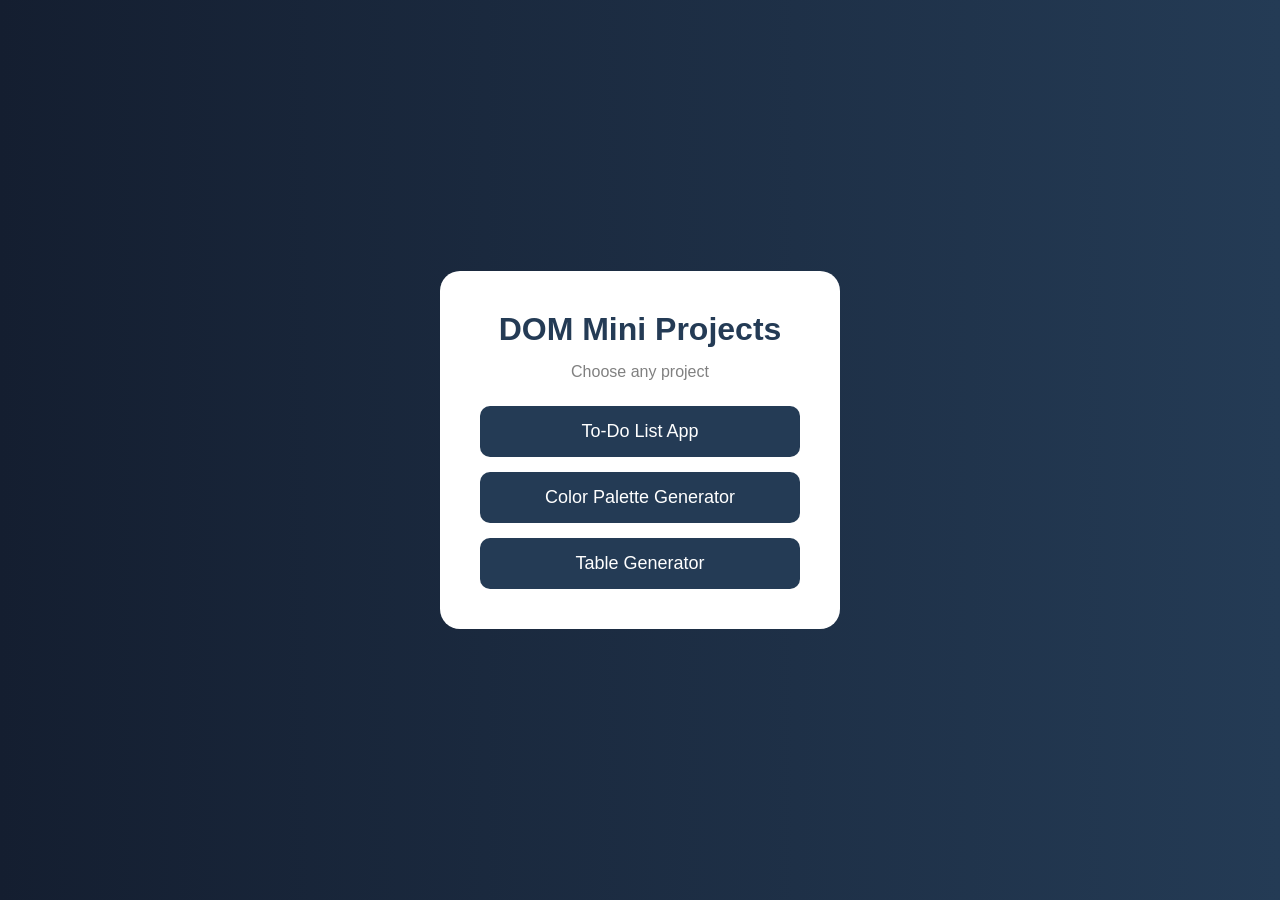
<file: index.html>
<!DOCTYPE html>
<html lang="en">
<head>
    <meta charset="UTF-8">
    <meta name="viewport" content="width=device-width, initial-scale=1.0">
    <title>DOM Projects</title>
    <link rel="stylesheet" href="style.css">
</head>
<body>

    <div class="container">
        <h1>DOM Mini Projects</h1>
        <p>Choose any project</p>

        <div class="buttons">
            <a href="To Do List/todo.html">To-Do List App</a>
            <a href="Color Palette Generator/colors.html">Color Palette Generator</a>
            <a href="Table Generator/table.html">Table Generator</a>
        </div>
    </div>

</body>
</html>
</file>
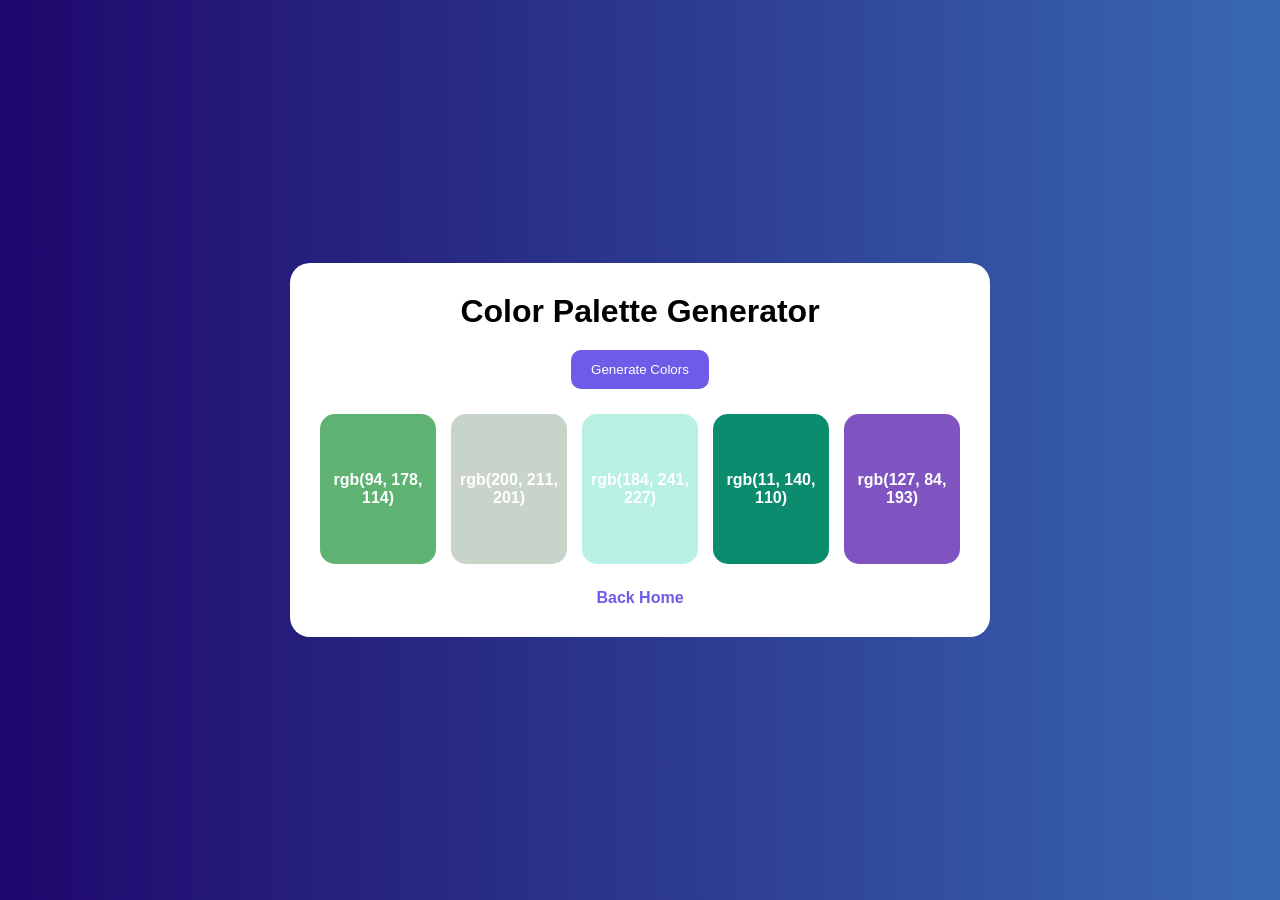
<file: Color Palette Generator/colors.html>
<!DOCTYPE html>
<html lang="en">
<head>
    <meta charset="UTF-8">
    <meta name="viewport" content="width=device-width, initial-scale=1.0">
    <title>Color Palette</title>
    <link rel="stylesheet" href="colors.css">
</head>
<body>

    <div class="container">

        <h1>Color Palette Generator</h1>

        <button id="generateBtn">Generate Colors</button>

        <div id="palette"></div>

        <a href="../index.html" class="back-btn">Back Home</a>

    </div>

    <script src="colors.js"></script>
</body>
</html>
</file>
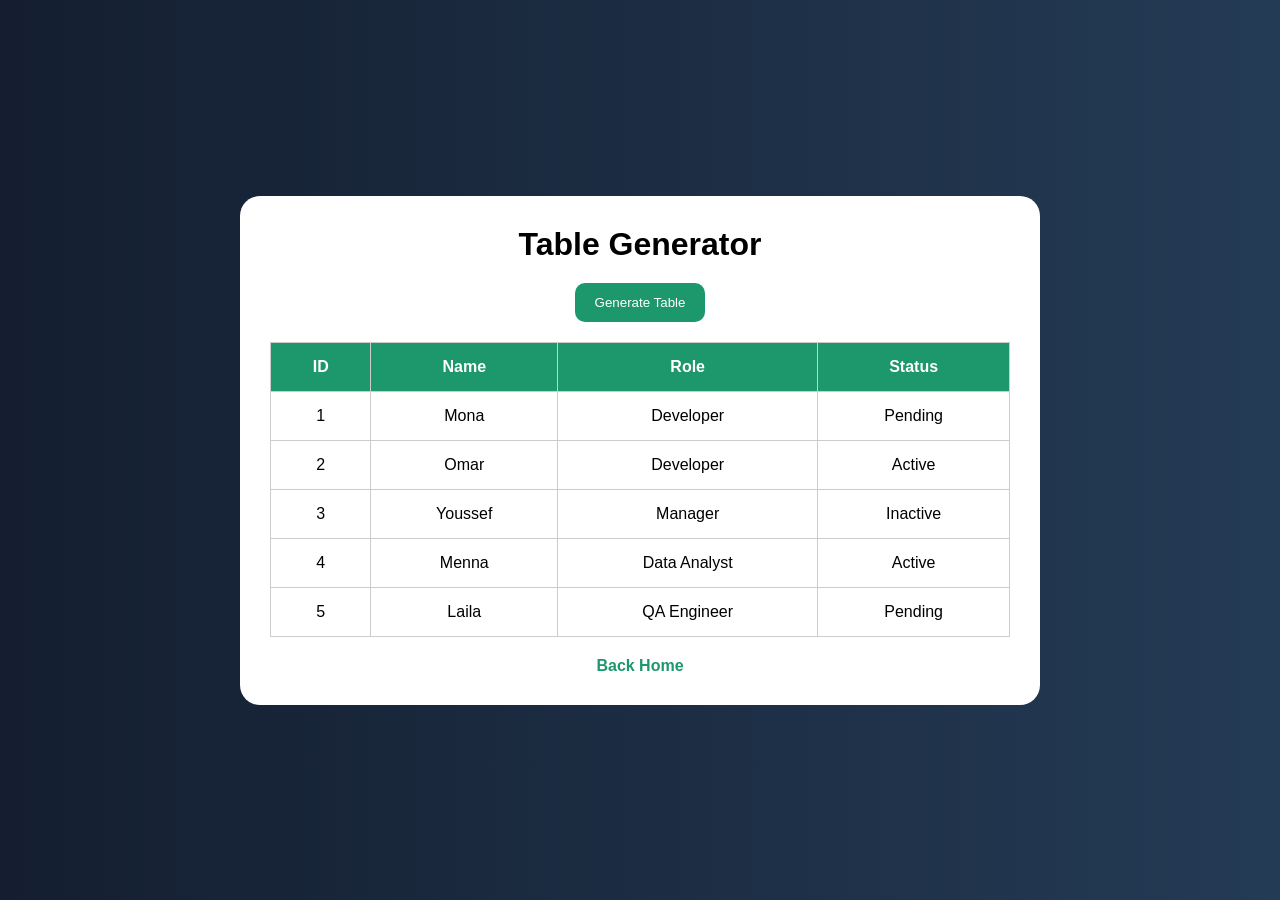
<file: Table Generator/table.html>
<!DOCTYPE html>
<html lang="en">
<head>
    <meta charset="UTF-8">
    <meta name="viewport" content="width=device-width, initial-scale=1.0">
    <title>Table Generator</title>
    <link rel="stylesheet" href="table.css">
</head>
<body>

    <div class="container">

        <h1>Table Generator</h1>

        <button id="generateBtn">Generate Table</button>

        <div id="tableContainer"></div>

        <a href="../index.html" class="back-btn">Back Home</a>

    </div>

    <script src="table.js"></script>
</body>
</html>
</file>
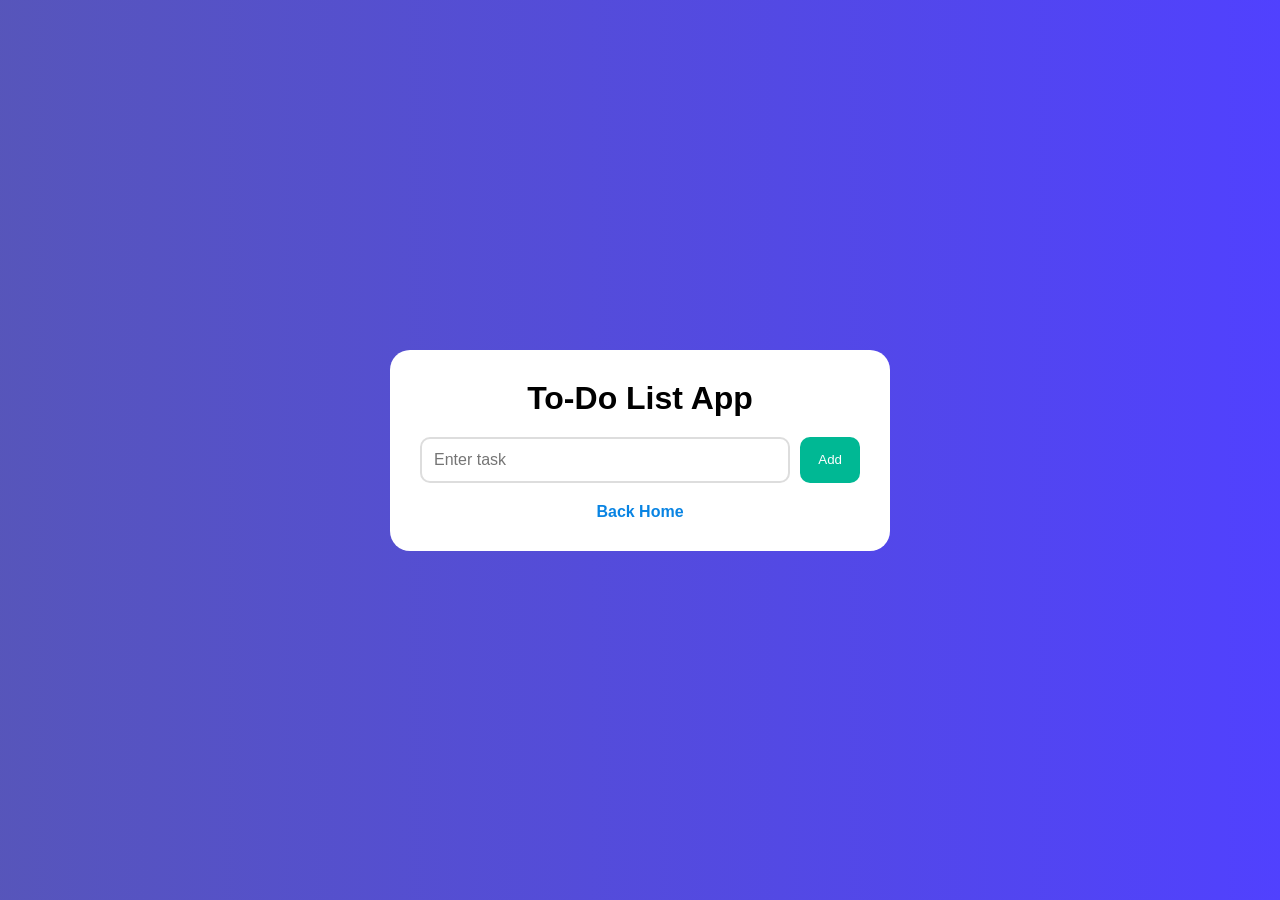
<file: To Do List/todo.html>
<!DOCTYPE html>
<html lang="en">
<head>
    <meta charset="UTF-8">
    <meta name="viewport" content="width=device-width, initial-scale=1.0">
    <title>To-Do List</title>
    <link rel="stylesheet" href="todo.css">
</head>
<body>

    <div class="todo-container">
        <h1>To-Do List App</h1>

        <div class="input-section">
            <input type="text" id="taskInput" placeholder="Enter task">
            <button id="addBtn">Add</button>
        </div>

        <div id="taskList"></div>

        <a href="../index.html" class="back-btn">Back Home</a>
    </div>

    <script src="todo.js"></script>
</body>
</html>
</file>
<file: style.css>
*{
    margin:0;
    padding:0;
    box-sizing:border-box;
    font-family:Arial, Helvetica, sans-serif;
}

body{
    height:100vh;
    display:flex;
    justify-content:center;
    align-items:center;
    background:linear-gradient(to right,#141e30,#243b55);
}

.container{
    background:white;
    padding:40px;
    border-radius:20px;
    text-align:center;
    width:400px;
}

.container h1{
    margin-bottom:15px;
    color:#243b55;
}

.container p{
    margin-bottom:25px;
    color:gray;
}

.buttons{
    display:flex;
    flex-direction:column;
    gap:15px;
}

.buttons a{
    text-decoration:none;
    background:#243b55;
    color:white;
    padding:15px;
    border-radius:10px;
    transition:0.3s;
    font-size:18px;
}

.buttons a:hover{
    background:#141e30;
    transform:scale(1.05);
}
</file>
<file: Color Palette Generator/colors.css>
*{
    margin:0;
    padding:0;
    box-sizing:border-box;
    font-family:Arial, Helvetica, sans-serif;
}

body{
    background:linear-gradient(to right,#1f076c,#3968b3);
    transition: 0.4s;
    min-height:100vh;
    display:flex;
    justify-content:center;
    align-items:center;
}

.container{
    background:white;
    width:700px;
    padding:30px;
    border-radius:20px;
    text-align:center;
}

h1{
    margin-bottom:20px;
}

#generateBtn{
    padding:12px 20px;
    border:none;
    background:#6c5ce7;
    color:white;
    border-radius:10px;
    cursor:pointer;
    margin-bottom:25px;
}

#palette{
    display:grid;
    grid-template-columns:repeat(5,1fr);
    gap:15px;
}

.color-box{
    height:150px;
    border-radius:15px;
    display:flex;
    justify-content:center;
    align-items:center;
    color:white;
    font-weight:bold;
    cursor:pointer;
    transition:0.3s;
}

.color-box:hover{
    transform:scale(1.05);
}

.back-btn{
    display:block;
    margin-top:25px;
    text-decoration:none;
    color:#6c5ce7;
    font-weight:bold;
}
</file>
<file: Table Generator/table.css>
*{
    margin:0;
    padding:0;
    box-sizing:border-box;
    font-family:Arial, Helvetica, sans-serif;
}

body{
  background:linear-gradient(to right,#141e30,#243b55);
    min-height:100vh;
    display:flex;
    justify-content:center;
    align-items:center;
}

.container{
    background:white;
    width:800px;
    padding:30px;
    border-radius:20px;
    text-align:center;
}

h1{
    margin-bottom:20px;
}

#generateBtn{
    padding:12px 20px;
    border:none;
    background:#1d976c;
    color:white;
    border-radius:10px;
    cursor:pointer;
    margin-bottom:20px;
}

table{
    width:100%;
    border-collapse:collapse;
}

th, td{
    border:1px solid #ccc;
    padding:15px;
    text-align:center;
}

th{
    background:#1d976c;
    color:white;
}

.back-btn{
    display:block;
    margin-top:20px;
    text-decoration:none;
    color:#1d976c;
    font-weight:bold;
}
</file>
<file: To Do List/todo.css>
*{
    margin:0;
    padding:0;
    box-sizing:border-box;
    font-family:Arial, Helvetica, sans-serif;
}

body{
    background:linear-gradient(to right,#0e0c9db2,#1500febe);
    min-height:100vh;
    display:flex;
    justify-content:center;
    align-items:center;
}

.todo-container{
    background:white;
    width:500px;
    padding:30px;
    border-radius:20px;
}

h1{
    text-align:center;
    margin-bottom:20px;
}

.input-section{
    display:flex;
    gap:10px;
    margin-bottom:20px;
}

input{
    flex:1;
    padding:12px;
    border:2px solid #ddd;
    border-radius:10px;
    font-size:16px;
}

button{
    padding:12px 18px;
    border:none;
    background:#00b894;
    color:white;
    border-radius:10px;
    cursor:pointer;
}

button:hover{
    background:#019875;
}

.task{
    background:#f1f1f1;
    padding:15px;
    border-radius:10px;
    margin-bottom:10px;
    display:flex;
    justify-content:space-between;
    align-items:center;
}

.task-buttons{
    display:flex;
    gap:10px;
}

.edit-btn{
    background:#0984e3;
}

.delete-btn{
    background:#d63031;
}

.back-btn{
    display:block;
    text-align:center;
    margin-top:20px;
    text-decoration:none;
    color:#0984e3;
    font-weight:bold;
}
</file>
